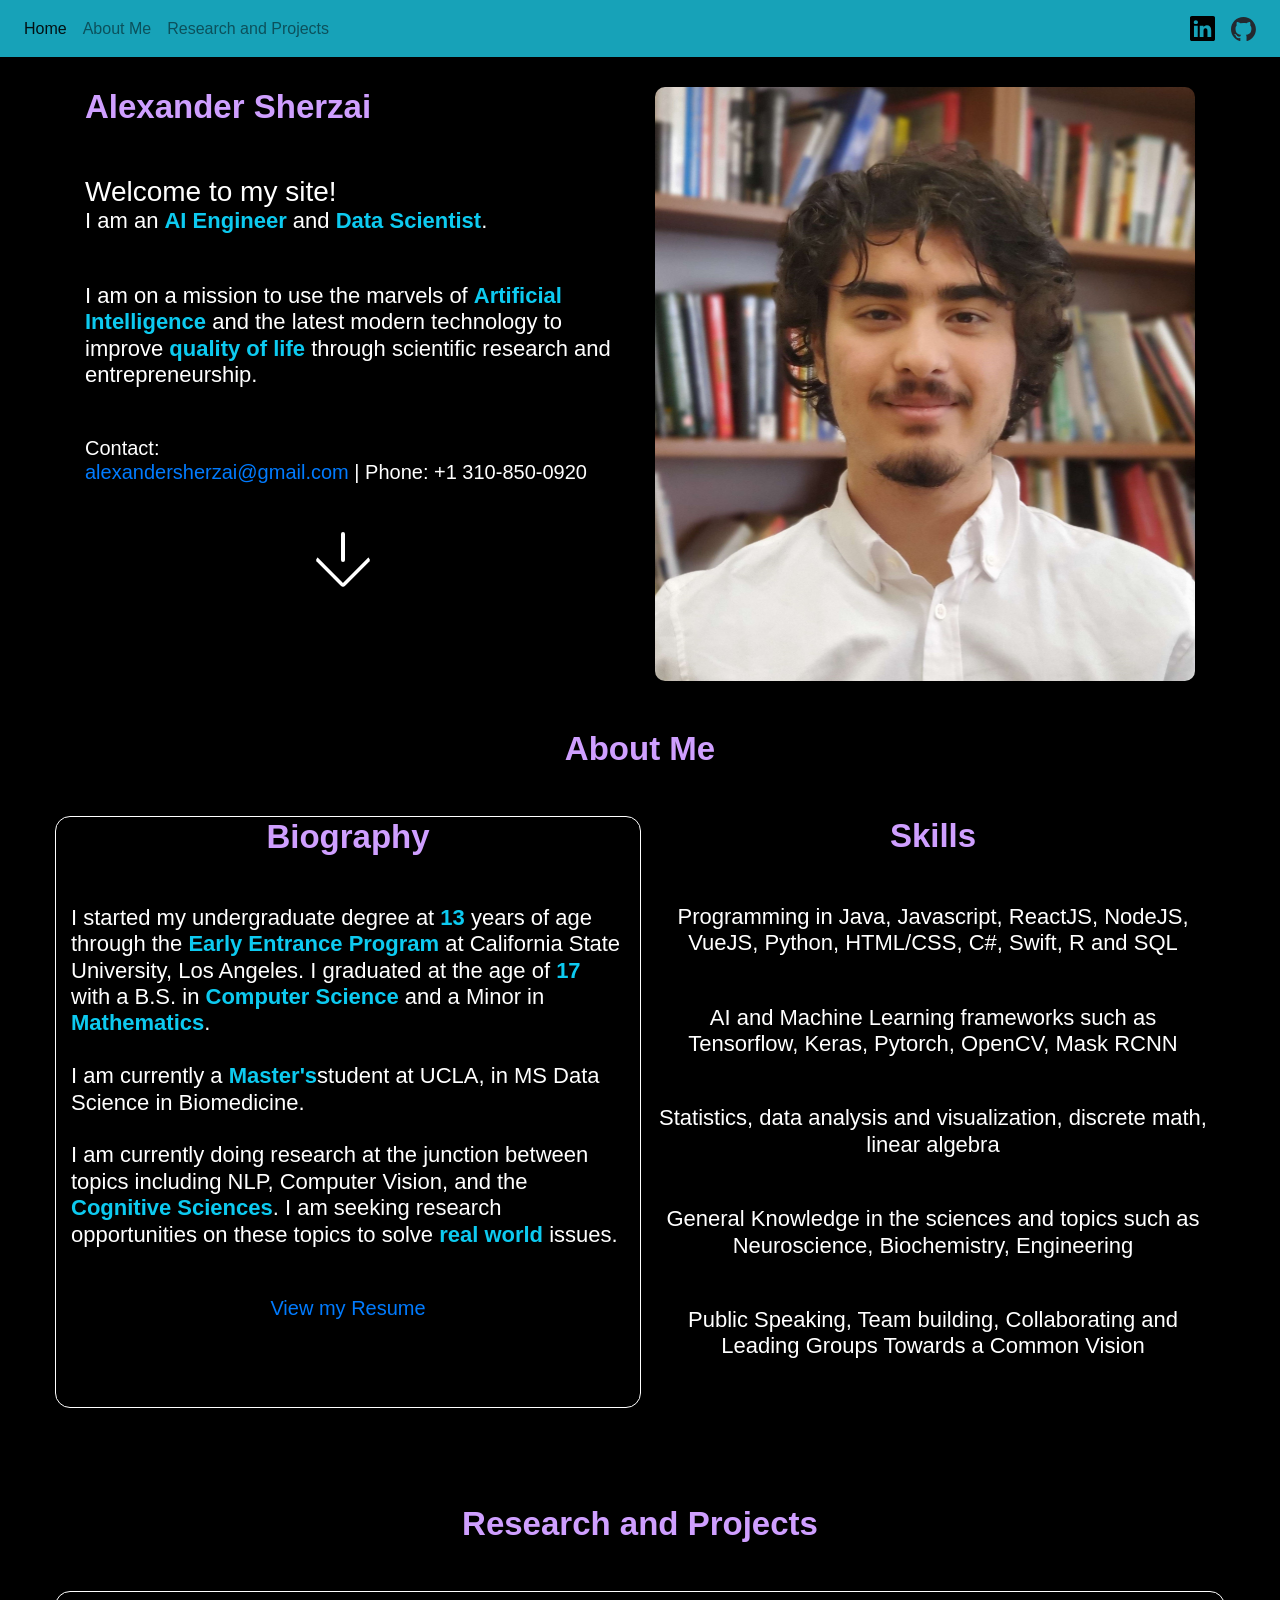
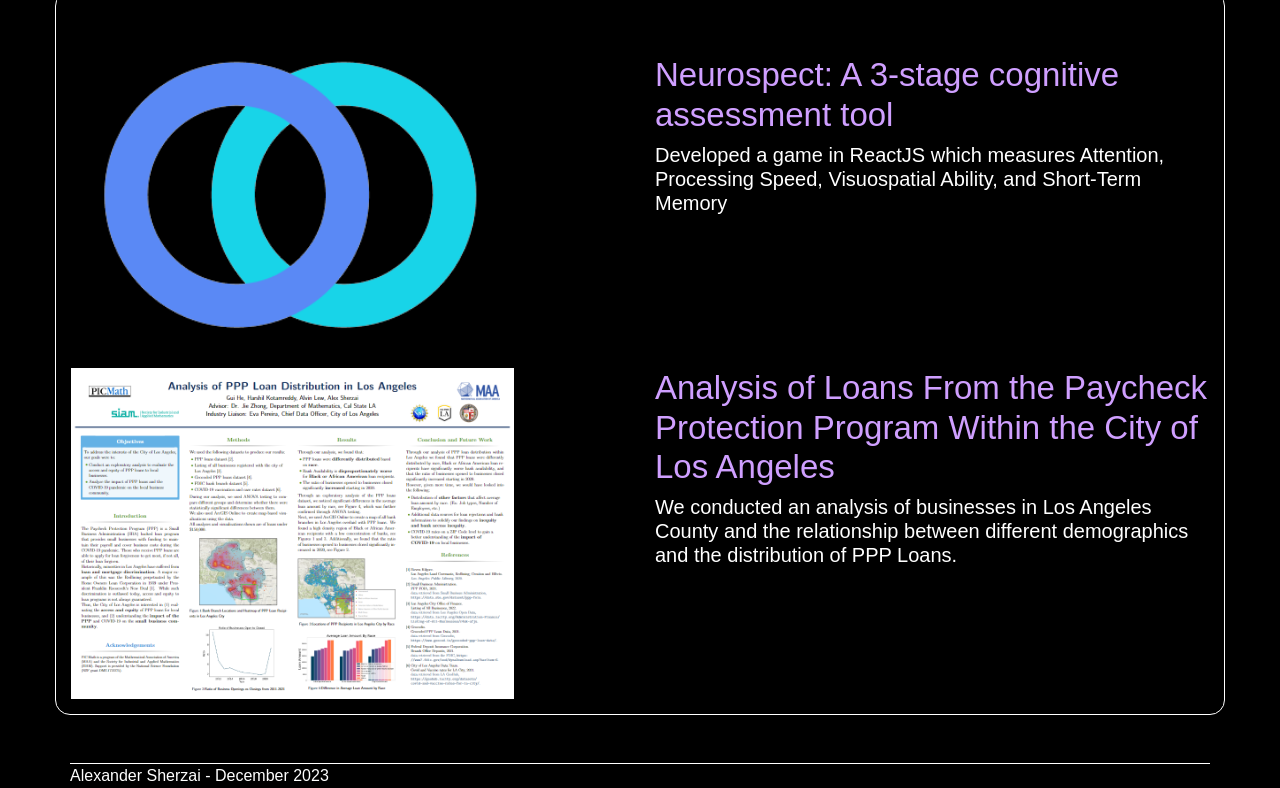
<file: index.html>
<!DOCTYPE html>
<html>
<head>
	<meta charset="UTF-8">
	<meta http-equiv="X-UA-Compatible" content="IE=edge">
	<meta name="viewport" content=""width=device-width, initial-scale="1.0">

	<title>Alexander Sherzai</title>
	<!--<link rel="icon" type="image/x-icon" href="/images/favicon.png">-->


	<link href="https://fonts.googleapis.com/css?family=Montserrat:100" rel="stylesheet">
	<link href="https://fonts.googleapis.com/css2?family=Poppins:wght@700&display=swap" rel="stylesheet">
	<link rel="preconnect" href="https://fonts.googleapis.com">
	<link rel="stylesheet" href="https://cdn.jsdelivr.net/npm/bootstrap@4.3.1/dist/css/bootstrap.min.css" integrity="sha384-ggOyR0iXCbMQv3Xipma34MD+dH/1fQ784/j6cY/iJTQUOhcWr7x9JvoRxT2MZw1T" crossorigin="anonymous">
	<link rel="stylesheet" href="stylesheet.css"/>

</head>
<body>        
	<a href="#"><button onclick="topFunction()" id="myBtn" title="Go to top">Top ⇧</button></a>

	<nav id = "top" class="home navbar navbar-expand-lg navbar-light bg-info">
		<button class="navbar-toggler" type="button" data-toggle="collapse" data-target="#navbarText" aria-controls="navbarText" aria-expanded="false" aria-label="Toggle navigation">
			<span class="navbar-toggler-icon"></span>
		</button>
		<div class="collapse navbar-collapse" id="navbarText">
			<ul class="navbar-nav mr-auto">
				<li class="nav-item active">
					<a class="nav-link" href="#">Home <span class="sr-only">(current)</span></a>
				</li>
				<li class="nav-item">
					<a class="nav-link" href="#about-me">About Me</a>
				</li>
				<li class="nav-item">
					<a class="nav-link" href="#research">Research and Projects</a>
				</li>
				<!--
				<li class="nav-item">
					<a class="nav-link" href="#media">Media Presence</a>
				</li>
				-->
			</ul>
		</div>

		<div>
			<ul class="navbar-nav ms-auto">
                <li class="nav-item">
                    <a class="nav-link" href="https://www.linkedin.com/in/alexander-sherzai-665694256/" target="_blank" data-bs-target="#myModal" data-bs-toggle="modal"><img style="width: 25px" src="images/linkedin.svg"/></a>
                </li>
				<li class="nav-item">
                    <a class="nav-link" href="https://github.com/alexsherzai" target="_blank" data-bs-target="#myModal" data-bs-toggle="modal"><img style="width: 25px" src="images/github-mark.svg"/></a>
                </li>
            </ul>
		</div>
	</nav>
	<div class="container justify-content-center">
		<div class="row">
			<div class="header col">
				<h1 class="mb-5"><strong>Alexander Sherzai</strong></h1>
				<h4 class="mb-5"><span style="font-size: 28px">Welcome to my site!</span><br>I am an <span class="bold">AI Engineer</span> and <span class="bold">Data Scientist</span>.</h4>
				<h4 class="mb-5">I am on a mission to use the marvels of <span class="bold">Artificial Intelligence</span> and the latest modern technology to improve <span class="bold">quality of life</span> through scientific research and entrepreneurship.</h4>
				<h5 class="mb-5"> Contact: <br><a href="mailto:@alexandersherzai@gmail.com">alexandersherzai@gmail.com</a></li> | Phone: +1 310-850-0920
				</h5>
				<div class="col text-center">
					<a href="#about-me"><div class="down-arrow"></div></a>
				</div>
			</div>
			<div class="prof-photo-cont col">
				<img class="prof-photo" src="images/alexsherzai-bio-photo-crop.jpg" alt="Professional Image"/>
			</div>
		</div>
		<div class="row mt-5" id="about-me">
			<h1 class="mb-5 col text-center"><strong>About Me</strong></h1>
		</div>
		<div class="row">
			<div class="row mb-5">
				<div class="col box">
					<h1 class="mb-5 text-center"><strong>Biography</strong></h1>
					<h4 class="mb-5">I started my undergraduate degree at <span class="bold">13</span> years of age through the <span class="bold">Early Entrance Program</span> at California State University, 
						Los Angeles. I graduated at the age of <span class="bold">17</span> with a B.S. in <span class="bold">Computer Science</span> 
						and a Minor in <span class="bold">Mathematics</span>. <br><br>I am currently a <span class="bold">Master's</span>student at UCLA, in MS Data Science in Biomedicine.
					<br><br>I am currently doing research at the junction between topics including NLP, Computer Vision, and the <span class="bold">Cognitive Sciences</span>. I am seeking research opportunities on these topics to solve <span class="bold">real world</span> issues.</h4>
					<h5 class="text-center"><a href="images/CV_AS_12-04.pdf" target="_blank">View my Resume</a></h5>
				</div>
				<div class="col text-center">
					<h1 class="mb-5"><strong>Skills</strong></h1>
					<h4 class="mb-5">Programming in Java, Javascript, ReactJS, NodeJS, VueJS, Python, HTML/CSS, C#, Swift, R and SQL</h4>
					<h4 class="mb-5">AI and Machine Learning frameworks such as Tensorflow, Keras, Pytorch, OpenCV, Mask RCNN</h4>
					<h4 class="mb-5">Statistics, data analysis and visualization, discrete math, linear algebra</h4>
					<h4 class="mb-5">General Knowledge in the sciences and topics such as Neuroscience, Biochemistry, Engineering</h4>
					<h4 class="mb-5">Public Speaking, Team building, Collaborating and Leading Groups Towards a Common Vision</h4>
				</div>
			</div>
		</div>
		<div class="row mt-5" id="research">
			<h1 class="mb-5 col text-center"><strong>Research and Projects</strong></h1>
		</div>
		<div class="row">
			<div class="row box" id="research-cont">
				<div class="col">
					<h1 class="mb-5 text-center"></h1>
				</div>
			</div>
		</div>

		<div class="row mt-5" id="media">
			<div>Alexander Sherzai - December 2023</div>
		</div>

		<script src="index.js"></script>
	</div>
</body>
</html>
</file>
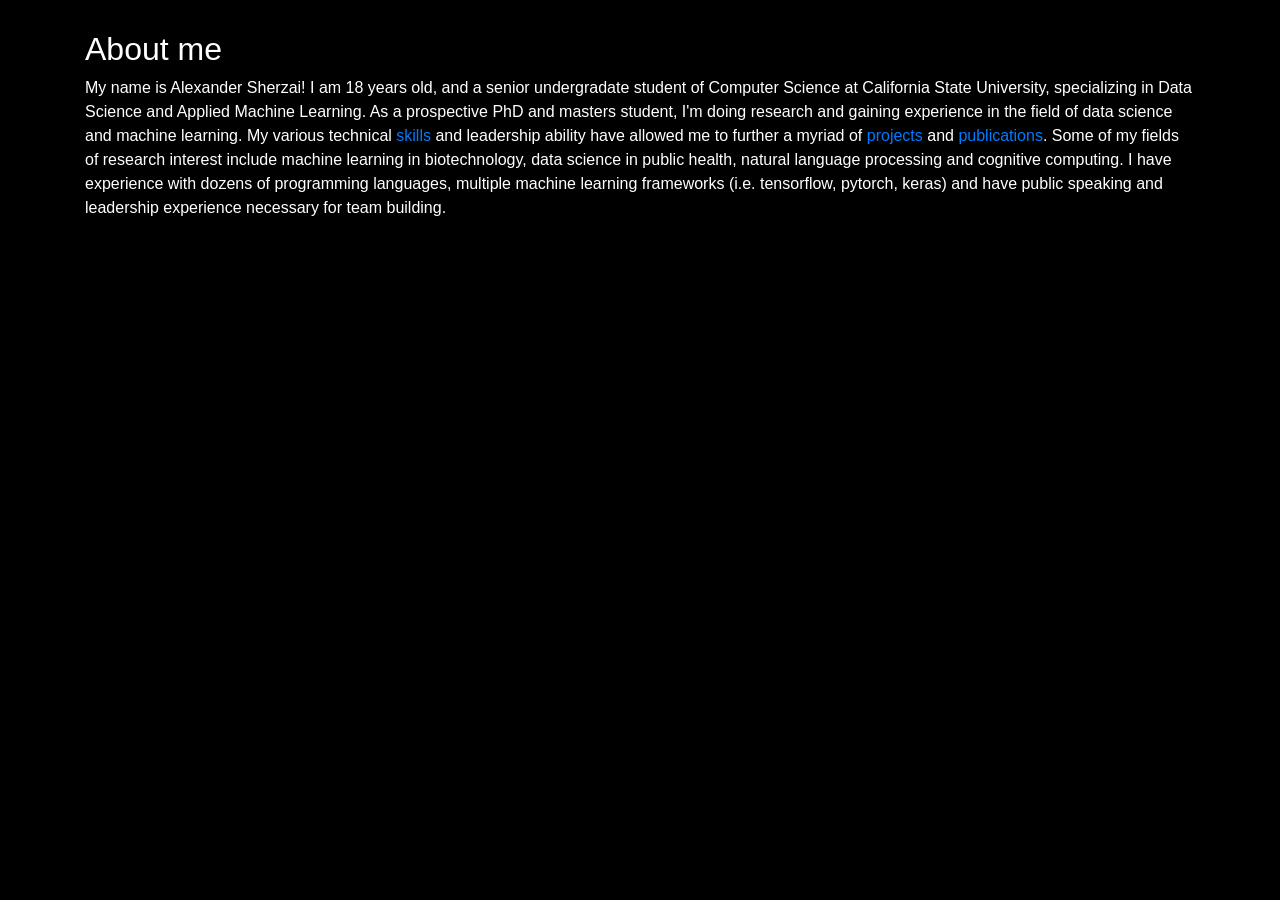
<file: about-me.html>
<!DOCTYPE html>
<html>
    <head>
        <meta charset="UTF-8">
        <meta http-equiv="X-UA-Compatible" content="IE=edge">
        <meta name="viewport" content=""width=device-width, initial-scale="1.0">


        <link href="https://fonts.googleapis.com/css?family=Montserrat:100" rel="stylesheet">
        <link href="https://fonts.googleapis.com/css2?family=Poppins:wght@700&display=swap" rel="stylesheet">
        <link rel="preconnect" href="https://fonts.googleapis.com">
        <link rel="stylesheet" href="https://cdn.jsdelivr.net/npm/bootstrap@4.3.1/dist/css/bootstrap.min.css" integrity="sha384-ggOyR0iXCbMQv3Xipma34MD+dH/1fQ784/j6cY/iJTQUOhcWr7x9JvoRxT2MZw1T" crossorigin="anonymous">
        <link rel="stylesheet" href="stylesheet.css"/>

    </head>
    <body>
        <div class = "container" id="about">
            <h2>About me</h2>
            <p>My name is Alexander Sherzai! I am 18 years old, and a senior undergradate student of Computer Science at California State University, specializing in Data Science and Applied Machine Learning.
                As a prospective PhD and masters student, I'm doing research and gaining experience in the field of data science and machine learning. 
                My various technical <a href = '#skills'>skills</a> and leadership ability have allowed me to further a myriad of <a href = '#projects'>projects</a> and <a href = '#research'>publications</a>.
                Some of my fields of research interest include machine learning in biotechnology, data science in public health, natural language processing and cognitive computing.
                I have experience with dozens of programming languages, multiple machine learning frameworks (i.e. tensorflow, pytorch, keras) and have public speaking and leadership experience necessary for team building.
                </a>
            </p>
        </div>
    </body>
</html>
</file>
<file: stylesheet.css>
*{
    margin: 0;
    padding: 0;
    font-family: 'Calibri', sans-serif;
    box-sizing: border-box;
}
body {
    background: #000;
    color: #fff;
}
html {
    scroll-behavior: smooth;
}

.prof-photo {
    width: 100%;
    border-radius: 10px;
}
h1 {
    color: #CF9FFF;
    font-size: 33px;
}
h4 {
    font-size: 22px;
}
.bold {
    font-family: 'Calibri', sans-serif;
    font-weight: 700;
    color: #0dcaf0;
}

.container {
    margin-top: 30px;
}
.icon {
    width: 10px;
}

.arrow {
    text-align: center;
    margin: 8% 0;
}
.bounce {
    -moz-animation: bounce 2s infinite;
    -webkit-animation: bounce 2s infinite;
    animation: bounce 2s infinite;
}

@keyframes bounce {
    0%, 20%, 50%, 80%, 100% {
        transform: translateY(0);
    }
    40% {
        transform: translateY(-30px);
    }
    60% {
        transform: translateY(-15px);
    }
}

.down-arrow {
    position: absolute;
    left: calc(50% - 14px);
    width: 0;
    height: 30px;
    border: 2px solid;
    border-radius: 2px;
    color: white;
    animation: jumpInfinite 2.2s infinite;
    scale: 1;
}
  
.down-arrow:after {
    content: " ";
    position: absolute;
    top: 6px;
    left: -20px;
    width: 40px;
    height: 40px;
    border-bottom: 4px solid;
    border-right: 4px solid;
    border-radius: 4px;
    transform: rotateZ(45deg);
    color: white;
}

.down-arrow:hover {
    animation: hoverExpand 0.2s;
    scale: 1.3;
}

@keyframes jumpInfinite {
    0%, 20%, 50%, 80%, 100% {
        transform: translateY(0);
    }
    40% {
        transform: translateY(-30px);
    }
    60% {
        transform: translateY(-15px);
    }
}
@keyframes hoverExpand {
    0% {
        scale: 1
    }
    100% {
        scale: 1.3
    }
}

#myBtn {
    display: none; /* Hidden by default */
    position: fixed; /* Fixed/sticky position */
    font-family: "Poppins", sans-serif;
    bottom: 30px; /* Place the button at the bottom of the page */
    right: 30px; /* Place the button 30px from the right */
    z-index: 99; /* Make sure it does not overlap */
    border: solid 1px white;
    background-color: transparent;
    color: white; /* Text color */
    cursor: pointer; /* Add a mouse pointer on hover */
    padding: 15px; /* Some padding */
    border-radius: 10px; /* Rounded corners */
    font-size: 18px; /* Increase font size */
    animation: appearAnim 0.3s;
    -moz-animation: appearAnim 0.3s;
    -webkit-animation: appearAnim 0.3s;
}

.box {
    border: solid 1px white;
    border-radius: 15px;
}

#myBtn:hover {
    background-color: #555;
}

@keyframes appearAnim {
    0% {
        opacity: 0;
    }
    100% {
        opacity: 1;
    }
}

#media {
    border-top: solid 1px white;
}
</file>
